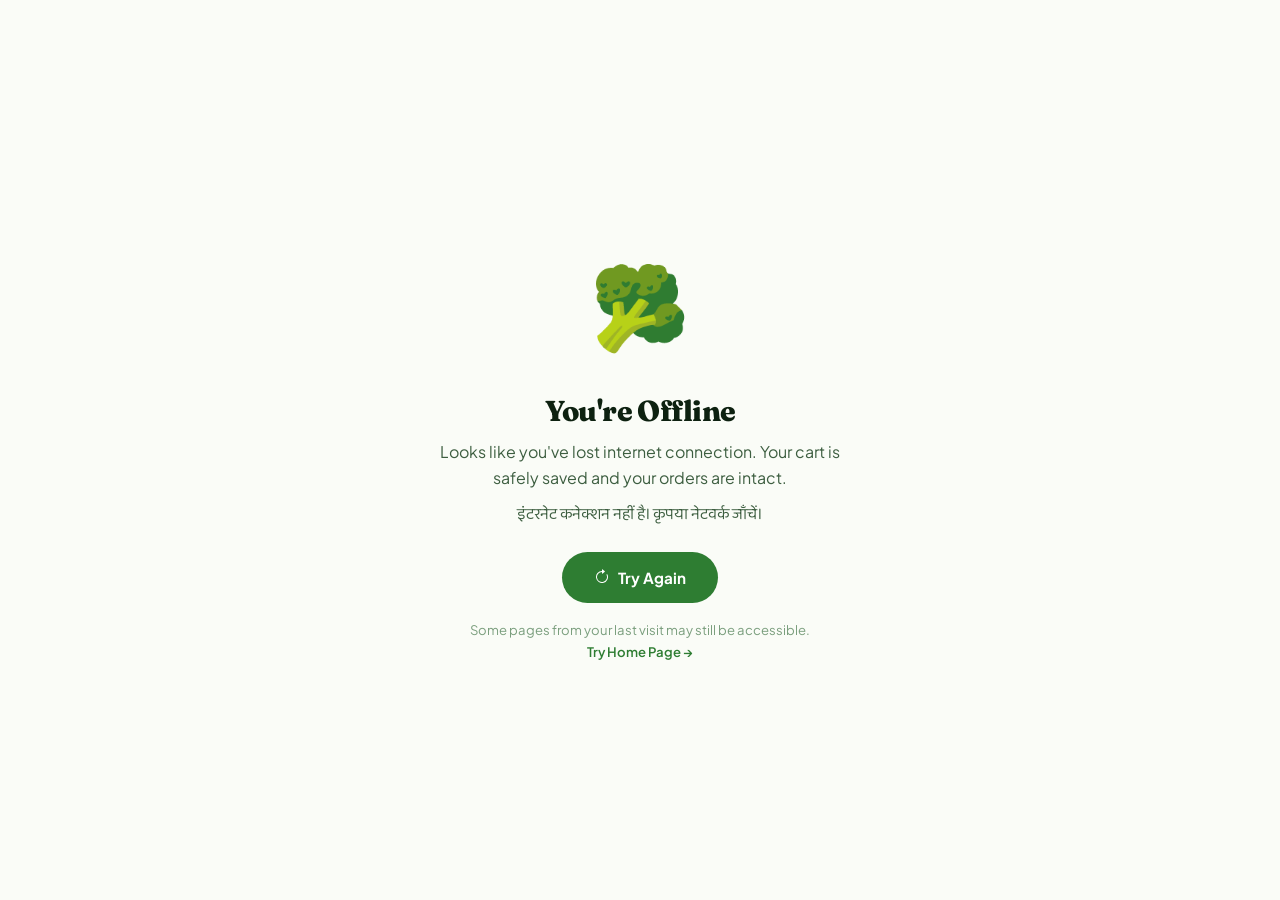
<file: nr-complete/offline.html>
<!DOCTYPE html>
<html lang="en" data-theme="light">
<head>
  <meta charset="UTF-8">
  <meta name="viewport" content="width=device-width, initial-scale=1.0">
  <title>You're Offline – NR Sabji Mandi</title>
  <link rel="stylesheet" href="src/css/variables.css">
  <link rel="stylesheet" href="src/css/base.css">
  <style>
    body { display:flex; align-items:center; justify-content:center; min-height:100vh; text-align:center; padding:24px; }
    .offline-card { max-width:400px; }
    .offline-icon { font-size:5rem; margin-bottom:24px; animation:float 3s ease-in-out infinite; }
    @keyframes float { 0%,100%{transform:translateY(0)} 50%{transform:translateY(-10px)} }
    .retry-btn {
      display:inline-flex; align-items:center; gap:8px;
      padding:13px 32px; border-radius:999px;
      background:var(--c-forest); color:#fff; font-weight:700;
      border:none; cursor:pointer; font-size:.95rem; margin-top:24px;
      transition:background .2s, transform .2s;
    }
    .retry-btn:hover { background:var(--c-leaf); transform:translateY(-2px); }
    .cached-hint { margin-top:16px; font-size:.82rem; color:var(--text-muted); }
  </style>
</head>
<body>
  <div class="offline-card">
    <div class="offline-icon">🥦</div>
    <h1 style="font-size:1.8rem;margin-bottom:12px;">You're Offline</h1>
    <p style="color:var(--text-sec);">
      Looks like you've lost internet connection. Your cart is safely saved and your orders are intact.
    </p>
    <p style="color:var(--text-sec);margin-top:10px;" class="font-hindi">
      इंटरनेट कनेक्शन नहीं है। कृपया नेटवर्क जाँचें।
    </p>
    <button class="retry-btn" onclick="window.location.reload()">
      <svg xmlns="http://www.w3.org/2000/svg" width="16" height="16" fill="currentColor" viewBox="0 0 16 16">
        <path d="M8 3a5 5 0 1 0 4.546 2.914.5.5 0 0 1 .908-.417A6 6 0 1 1 8 2v1z"/>
        <path d="M8 4.466V.534a.25.25 0 0 1 .41-.192l2.36 1.966c.12.1.12.284 0 .384L8.41 4.658A.25.25 0 0 1 8 4.466z"/>
      </svg>
      Try Again
    </button>
    <div class="cached-hint">
      Some pages from your last visit may still be accessible.
      <br><a href="/" style="color:var(--c-forest);font-weight:600;">Try Home Page →</a>
    </div>
  </div>
</body>
</html>
</file>
<file: nr-complete/src/css/variables.css>
/* ═══════════════════════════════════════════════════════════
   NR SABJI MANDI — Design Tokens & Variables
   ═══════════════════════════════════════════════════════════ */

@import url('https://fonts.googleapis.com/css2?family=Fraunces:ital,opsz,wght@0,9..144,300;0,9..144,600;0,9..144,700;0,9..144,800;1,9..144,400&family=Plus+Jakarta+Sans:wght@300;400;500;600;700&family=Baloo+2:wght@400;600;700&display=swap');

:root {
  /* ── Palette ─────────────────────────────────────────── */
  --c-leaf:         #1b5e20;
  --c-forest:       #2e7d32;
  --c-moss:         #388e3c;
  --c-sage:         #66bb6a;
  --c-mint:         #a5d6a7;
  --c-dew:          #e8f5e9;
  --c-sprout:       #f1f8e9;

  --c-saffron:      #e65100;
  --c-turmeric:     #f57c00;
  --c-marigold:     #ffa726;
  --c-cream:        #fff8f0;

  --c-tomato:       #c62828;
  --c-blush:        #ffebee;

  --c-sky:          #0277bd;
  --c-ice:          #e3f2fd;

  /* ── Light Mode ──────────────────────────────────────── */
  --bg:             #fafcf7;
  --bg-card:        #ffffff;
  --bg-elevated:    #ffffff;
  --bg-subtle:      #f4f9f1;
  --bg-muted:       #eef4eb;

  --text-head:      #0d2110;
  --text-body:      #1a2e1c;
  --text-sec:       #3d5e40;
  --text-muted:     #7a9e7d;
  --text-ghost:     #afc8b2;

  --border:         #d6e8d8;
  --border-strong:  #b8d4bb;

  --shadow-xs:      0 1px 3px rgba(27,94,32,.06);
  --shadow-sm:      0 2px 10px rgba(27,94,32,.09);
  --shadow-md:      0 6px 24px rgba(27,94,32,.13);
  --shadow-lg:      0 16px 48px rgba(27,94,32,.16);
  --shadow-xl:      0 24px 80px rgba(27,94,32,.20);

  /* ── Typography ──────────────────────────────────────── */
  --font-display:   'Fraunces', Georgia, serif;
  --font-body:      'Plus Jakarta Sans', sans-serif;
  --font-hindi:     'Baloo 2', 'Noto Sans Devanagari', sans-serif;

  /* ── Spacing ─────────────────────────────────────────── */
  --space-xs:       4px;
  --space-sm:       8px;
  --space-md:       16px;
  --space-lg:       24px;
  --space-xl:       40px;
  --space-2xl:      64px;

  /* ── Radius ──────────────────────────────────────────── */
  --r-xs:           6px;
  --r-sm:           10px;
  --r-md:           16px;
  --r-lg:           24px;
  --r-xl:           36px;
  --r-full:         9999px;

  /* ── Transitions ─────────────────────────────────────── */
  --ease:           cubic-bezier(.4, 0, .2, 1);
  --t-fast:         0.15s;
  --t-base:         0.25s;
  --t-slow:         0.4s;

  /* ── Layout ──────────────────────────────────────────── */
  --nav-h:          70px;
  --sidebar-w:      260px;
  --max-w:          1320px;

  /* ── API ─────────────────────────────────────────────── */
  --api-base:       'http://localhost:5000/api';
}

/* ── Dark Mode ───────────────────────────────────────────── */
[data-theme="dark"] {
  --bg:             #0c1a0e;
  --bg-card:        #112114;
  --bg-elevated:    #162a19;
  --bg-subtle:      #1a2e1d;
  --bg-muted:       #1e3521;

  --text-head:      #e8f5e9;
  --text-body:      #c8e6ca;
  --text-sec:       #a5c8a7;
  --text-muted:     #6a9e6d;
  --text-ghost:     #3d6e40;

  --border:         #1e3521;
  --border-strong:  #2a4a2d;

  --shadow-xs:      0 1px 3px rgba(0,0,0,.3);
  --shadow-sm:      0 2px 10px rgba(0,0,0,.4);
  --shadow-md:      0 6px 24px rgba(0,0,0,.5);
  --shadow-lg:      0 16px 48px rgba(0,0,0,.6);
  --shadow-xl:      0 24px 80px rgba(0,0,0,.7);

  --c-dew:          #1a2e1d;
  --c-sprout:       #112114;
  --c-cream:        #1a1208;
}
</file>
<file: nr-complete/src/css/base.css>
/* ═══════════════════════════════════════════════════════════
   NR SABJI MANDI — Reset & Base
   ═══════════════════════════════════════════════════════════ */

*, *::before, *::after {
  box-sizing: border-box;
  margin: 0;
  padding: 0;
}

html {
  scroll-behavior: smooth;
  font-size: 16px;
  -webkit-text-size-adjust: 100%;
}

body {
  font-family: var(--font-body);
  background: var(--bg);
  color: var(--text-body);
  line-height: 1.65;
  overflow-x: hidden;
  transition: background var(--t-base) var(--ease),
              color var(--t-base) var(--ease);
  min-height: 100vh;
}

/* Custom scrollbar */
::-webkit-scrollbar { width: 6px; height: 6px; }
::-webkit-scrollbar-track { background: var(--bg-subtle); }
::-webkit-scrollbar-thumb { background: var(--c-mint); border-radius: 99px; }
::-webkit-scrollbar-thumb:hover { background: var(--c-sage); }

/* Focus visible */
:focus-visible {
  outline: 2px solid var(--c-sage);
  outline-offset: 2px;
}

a {
  color: inherit;
  text-decoration: none;
}

img {
  max-width: 100%;
  display: block;
  object-fit: cover;
}

button {
  cursor: pointer;
  border: none;
  background: none;
  font-family: var(--font-body);
  font-size: inherit;
  line-height: inherit;
}

input, select, textarea {
  font-family: var(--font-body);
  font-size: inherit;
}

ul, ol { list-style: none; }

/* ── Typography Scale ──────────────────────────────────── */
h1, h2, h3, h4, h5 {
  font-family: var(--font-display);
  color: var(--text-head);
  line-height: 1.15;
  letter-spacing: -0.02em;
}

h1 { font-size: clamp(2.2rem, 5vw, 4rem);   font-weight: 800; }
h2 { font-size: clamp(1.6rem, 3vw, 2.6rem); font-weight: 700; }
h3 { font-size: clamp(1.2rem, 2vw, 1.7rem); font-weight: 600; }
h4 { font-size: 1.1rem; font-weight: 600; }

p { color: var(--text-sec); }

/* ── Utility Classes ───────────────────────────────────── */
.container {
  width: 100%;
  max-width: var(--max-w);
  margin: 0 auto;
  padding: 0 var(--space-xl);
}

.hidden   { display: none !important; }
.sr-only  { position: absolute; width: 1px; height: 1px; overflow: hidden; clip: rect(0,0,0,0); }
.flex     { display: flex; }
.flex-col { display: flex; flex-direction: column; }
.items-center { align-items: center; }
.justify-between { justify-content: space-between; }
.gap-sm   { gap: var(--space-sm); }
.gap-md   { gap: var(--space-md); }
.gap-lg   { gap: var(--space-lg); }

.text-head   { color: var(--text-head); }
.text-sec    { color: var(--text-sec); }
.text-muted  { color: var(--text-muted); }
.text-green  { color: var(--c-forest); }
.text-orange { color: var(--c-turmeric); }
.text-center { text-align: center; }

.font-hindi { font-family: var(--font-hindi); }

/* ── Animations ────────────────────────────────────────── */
@keyframes fadeUp {
  from { opacity: 0; transform: translateY(22px); }
  to   { opacity: 1; transform: translateY(0); }
}

@keyframes fadeIn {
  from { opacity: 0; }
  to   { opacity: 1; }
}

@keyframes scaleIn {
  from { opacity: 0; transform: scale(.94); }
  to   { opacity: 1; transform: scale(1); }
}

@keyframes slideInRight {
  from { opacity: 0; transform: translateX(32px); }
  to   { opacity: 1; transform: translateX(0); }
}

@keyframes slideInLeft {
  from { opacity: 0; transform: translateX(-32px); }
  to   { opacity: 1; transform: translateX(0); }
}

@keyframes spin {
  to { transform: rotate(360deg); }
}

@keyframes pulse {
  0%, 100% { transform: scale(1); box-shadow: var(--shadow-md); }
  50%       { transform: scale(1.04); box-shadow: var(--shadow-lg); }
}

@keyframes shimmer {
  from { background-position: -200% 0; }
  to   { background-position: 200% 0; }
}

@keyframes marqueeScroll {
  from { transform: translateX(0); }
  to   { transform: translateX(-50%); }
}

@keyframes float {
  0%, 100% { transform: translateY(0px); }
  50%      { transform: translateY(-8px); }
}

@keyframes greenPulse {
  0%, 100% { box-shadow: 0 0 0 0 rgba(76,175,80,.4); }
  70%      { box-shadow: 0 0 0 12px rgba(76,175,80,0); }
}

/* ── Loading Skeleton ──────────────────────────────────── */
.skeleton {
  background: linear-gradient(
    90deg,
    var(--bg-muted) 25%,
    var(--bg-subtle) 50%,
    var(--bg-muted) 75%
  );
  background-size: 200% 100%;
  animation: shimmer 1.5s infinite;
  border-radius: var(--r-sm);
}

/* ── Spinner ───────────────────────────────────────────── */
.spinner {
  width: 42px;
  height: 42px;
  border: 3px solid var(--border);
  border-top-color: var(--c-forest);
  border-radius: 50%;
  animation: spin .75s linear infinite;
  margin: var(--space-2xl) auto;
}

.spinner-sm {
  width: 20px;
  height: 20px;
  border-width: 2px;
}

/* ── Badge ─────────────────────────────────────────────── */
.badge {
  display: inline-flex;
  align-items: center;
  gap: 4px;
  padding: 3px 10px;
  border-radius: var(--r-full);
  font-size: .72rem;
  font-weight: 700;
  letter-spacing: .03em;
  text-transform: uppercase;
}

.badge-green  { background: var(--c-dew);  color: var(--c-leaf); }
.badge-orange { background: var(--c-cream); color: var(--c-saffron); }
.badge-red    { background: var(--c-blush); color: var(--c-tomato); }
.badge-blue   { background: var(--c-ice);  color: var(--c-sky); }

/* ── Responsive containers ─────────────────────────────── */
@media (max-width: 1024px) {
  .container { padding: 0 var(--space-lg); }
}
@media (max-width: 640px) {
  .container { padding: 0 var(--space-md); }
}
</file>
